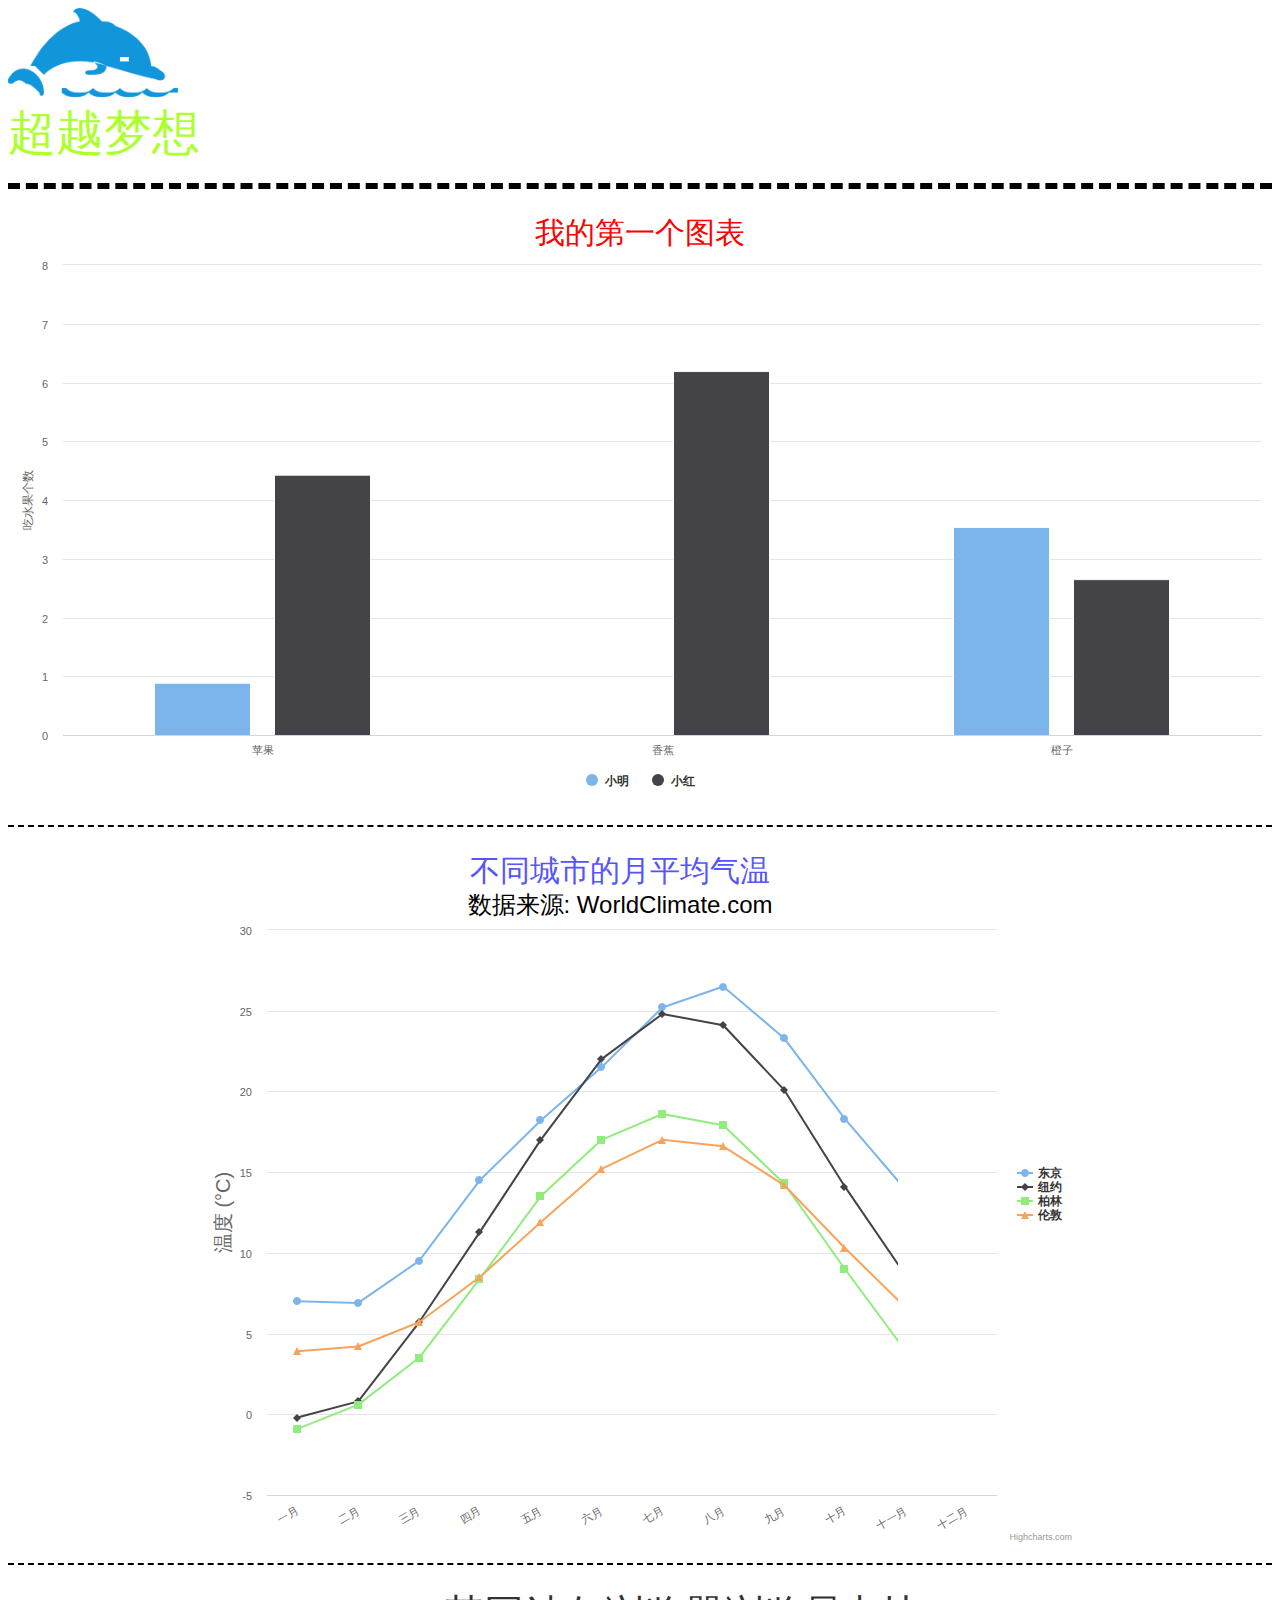
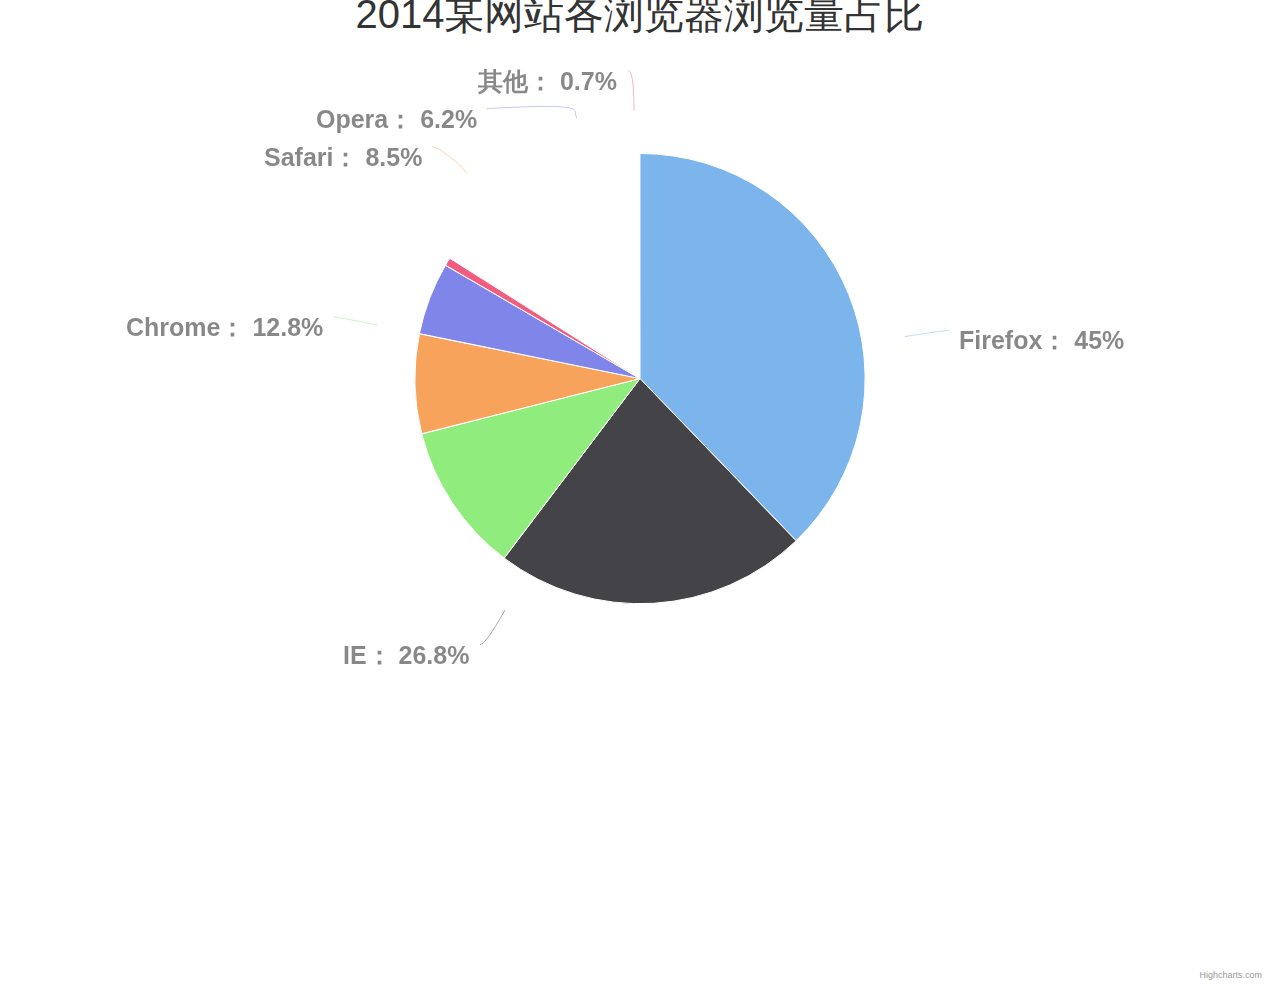
<file: ChartDisplay/web/index.html>
<!DOCTYPE html>
<html>
<head>
    <meta charset="utf-8">
    <title>PZisGuard的主页</title>
	<script src="js/jquery-3.5.1.min.js"></script>
	<script src="js/highcharts.js"></script>
    
	<link href="css/main.css" rel="stylesheet" type="text/css"/>
</head>

<body>
    <!-- 图表容器 DOM -->
	<div class="div1">
		<img src="images/角标.png" alt="Study Website" width="170px" >
	</div>
	<div><font size="8px" color="greenyellow">超越梦想</font></div>
	<br /><div class="line1"/><br />
	
	
    <div id="container1" style="min-width:400px;height:600px;"></div>
	<br /><div class="line2"/><br />
    <div id="container2" style="margin-left: 15%;width: 70%;height:700px"></div>
	<br /><div class="line2"/><br />
	<div id="container3" style="height:1000px"></div>
    <script src="js/xxx.js"></script>
</body>

</html>
</file>
<file: ChartDisplay/web/css/main.css>
.line1{
   width:100%;
   border-top:6px black dashed;
}

.line2{
   width:100%;
   border-top:2px black dashed;
}

.div1
{
	top: 5%;
	left: 10%;
}
</file>
